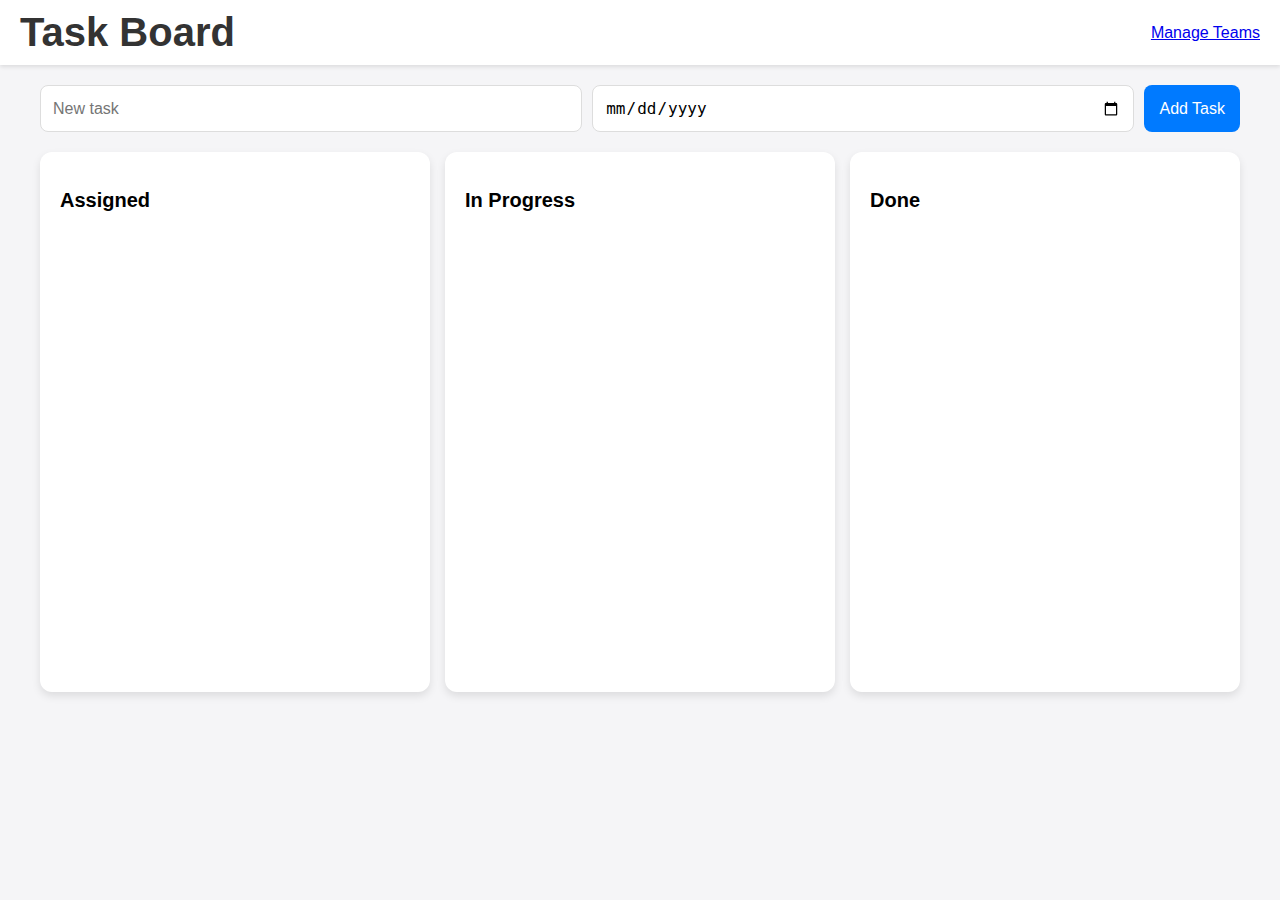
<file: templates/index.html>
<!DOCTYPE html>
<html lang="en">
<head>
    <meta charset="UTF-8">
    <meta name="viewport" content="width=device-width, initial-scale=1.0">
    <title>Task Board</title>
    <link rel="stylesheet" href="/static/style.css">
</head>
<body>

    <nav class="navbar">
        <div class="navbar-brand">Task Board</div>
        <div class="navbar-links">
            <a href="/teams">Manage Teams</a>
        </div>
    </nav>
    
    <div id="taskSection">
        <div class="add-task-container">
            <input type="text" id="taskInput" placeholder="New task" required>
            <input type="date" id="taskDeadline" required>
            <button class="add-task-button" onclick="createTask()">Add Task</button>
        </div>
        
        <div class="board">
            <div id="assigned" class="column" ondrop="drop(event, 'assigned')" ondragover="allowDrop(event)">
                <h2>Assigned</h2>
                <div id="tasks-assigned"></div>
            </div>
            <div id="in-progress" class="column" ondrop="drop(event, 'in-progress')" ondragover="allowDrop(event)">
                <h2>In Progress</h2>
                <div id="tasks-in-progress"></div>
            </div>
            <div id="done" class="column" ondrop="drop(event, 'done')" ondragover="allowDrop(event)">
                <h2>Done</h2>
                <div id="tasks-done"></div>
            </div>
        </div>
    </div>

    <script>
        document.getElementById("loginForm").addEventListener("submit", handleLogin);

        

        function allowDrop(event) {
            event.preventDefault();
        }

        function drag(event) {
            event.dataTransfer.setData("text", event.target.getAttribute("data-id"));
        }

        function drop(event, status) {
            event.preventDefault();
            const taskId = event.dataTransfer.getData("text");
            updateTaskStatus(taskId, status);
        }

        function updateTaskStatus(taskId, status) {
            fetch(`/tasks/${status}`, {
                method: 'POST',
                headers: {
                    'Content-Type': 'application/json'
                },
                body: JSON.stringify({ id: taskId })
            })
            .then(response => response.json())
            .then(data => {
                if (data.success) {
                    loadTasks();
                } else {
                    console.error('Failed to update task status');
                }
            });
        }

        function createTask() {
            const taskInput = document.getElementById("taskInput");
            const taskDeadline = document.getElementById("taskDeadline");
            const description = taskInput.value.trim();
            const deadline = taskDeadline.value;

            if (description) {
                fetch('/tasks', {
                    method: 'POST',
                    headers: {
                        'Content-Type': 'application/json'
                    },
                    body: JSON.stringify({ description, deadline })
                })
                .then(response => response.json())
                .then(data => {
                    if (data.success) {
                        addTaskToColumn('assigned', data.task);
                        taskInput.value = '';
                        taskDeadline.value = '';
                    } else {
                        console.error('Failed to create task');
                    }
                });
            }
        }

        function loadTasks() {
            fetch('/tasks-data')
                .then(response => response.json())
                .then(data => {
                    Object.keys(data).forEach(status => {
                        const columnId = `tasks-${status.replace(' ', '-')}`;
                        const column = document.getElementById(columnId);
                        column.innerHTML = '';
                        data[status].forEach(task => {
                            addTaskToColumn(status, task);
                        });
                    });
                });
        }

        function addTaskToColumn(status, task) {
            const columnId = `tasks-${status.replace(' ', '-')}`;
            const column = document.getElementById(columnId);
            const taskElement = document.createElement('div');
            taskElement.className = 'task';
            taskElement.setAttribute('draggable', 'true');
            taskElement.setAttribute('data-id', task.id);
            taskElement.setAttribute('ondragstart', 'drag(event)');

            const deleteButton = document.createElement('button');
            deleteButton.textContent = 'Delete';
            deleteButton.onclick = () => deleteTask(task.id);

            taskElement.textContent = `${task.description} (Deadline: ${task.deadline})`;
            taskElement.appendChild(deleteButton);
            column.appendChild(taskElement);
        }

        function deleteTask(taskId) {
            fetch(`/tasks/${taskId}`, {
                method: 'DELETE'
            })
            .then(response => response.json())
            .then(data => {
                if (data.success) {
                    loadTasks();
                } else {
                    console.error('Failed to delete task');
                }
            });
        }
    </script>
</body>
</html>
</file>
<file: static/style.css>
/* General Body Styles */
body {
    font-family: -apple-system, BlinkMacSystemFont, "Segoe UI", Roboto, "Helvetica Neue", Arial, sans-serif;
    background-color: #f5f5f7;
    margin: 0;
    padding: 0;
    box-sizing: border-box;
    color: #333;
}

/* Navbar Styles */
.navbar {
    display: flex;
    justify-content: space-between;
    align-items: center;
    background-color: #ffffff;
    color: #333;
    padding: 10px 20px;
    box-shadow: 0 2px 4px rgba(0, 0, 0, 0.1);
}

.navbar-brand {
    font-size: 40px;
    font-weight: bold;
}

/* Login Form Styles */
#loginForm {
    max-width: 400px;
    margin: 40px auto;
    padding: 20px;
    background: #ffffff;
    border-radius: 12px;
    box-shadow: 0 4px 8px rgba(0, 0, 0, 0.1);
}

#loginForm label {
    display: block;
    margin-bottom: 8px;
    font-weight: 600;
}

#loginForm input {
    width: calc(100% - 22px);
    padding: 12px;
    margin-bottom: 15px;
    border: 1px solid #ddd;
    border-radius: 8px;
    transition: border-color 0.3s;
}

#loginForm input:focus {
    border-color: #007aff;
    outline: none;
}

#loginForm button {
    background-color: #007aff;
    color: white;
    border: none;
    padding: 12px;
    border-radius: 8px;
    cursor: pointer;
    font-size: 16px;
    transition: background 0.3s;
}

#loginForm button:hover {
    background-color: #0051a8;
}

/* Task Section Styles */
#taskSection {
    margin: 20px auto;
    max-width: 1200px;
}

/* Board Styles */
.board {
    display: flex;
    justify-content: space-between;
    gap: 15px;
}

/* Column Styles */
.column {
    flex: 1;
    padding: 20px;
    background: #ffffff;
    border-radius: 12px;
    box-shadow: 0 4px 8px rgba(0, 0, 0, 0.1);
    min-height: 500px;
    overflow-y: auto;
}

.column h2 {
    font-size: 20px;
    color: black;
    margin-bottom: 15px;
}

/* Task Styles */
.task {
    display: flex;
    justify-content: space-between;
    align-items: center;
    padding: 15px;
    margin-bottom: 10px;
    background: #f9f9f9;
    border: 1px solid #e0e0e0;
    border-radius: 8px;
    cursor: move;
    box-shadow: 0 1px 2px rgba(0, 0, 0, 0.1);
    transition: background 0.3s;
}

.task:hover {
    background: #e5e5ea;
}

/* Delete Button Styles */
.delete-button {
    background-color: #ff3b30;
    color: white;
    border: none;
    border-radius: 50%;
    width: 30px;
    height: 30px;
    cursor: pointer;
    display: flex;
    justify-content: center;
    align-items: center;
    transition: background 0.3s;
}

.delete-button:hover {
    background-color: #ff2b2b;
}

.add-task-container {
    display: flex;
    margin-bottom: 20px;
}

.add-task-container input {
    flex: 1;
    padding: 12px;
    border: 1px solid #ddd;
    border-radius: 8px;
    margin-right: 10px;
    font-size: 16px;
}

.add-task-button {
    background-color: black;
    color: white;
    border: none;
    padding: 12px;
    border-radius: 8px;
    cursor: pointer;
    font-size: 16px;
    transition: background 0.3s;
}

.add-task-button:hover {
    background-color: #80d30c;
}


/* Table Styles */
table {
    width: 70%;
    border-collapse: collapse;
    margin: 20px 0;
    border-radius: 12px;
    overflow: hidden;
    box-shadow: 0 2px 8px rgba(0, 0, 0, 0.1);
    margin: auto;
}

th, td {
    padding: 15px;
    text-align: left;
    border: 1px solid #e0e0e0;
}

th {
    background-color: black;
    color: white;
    font-weight: bold;
}

tr:nth-child(even) {
    background-color: #f9f9f9;
}

tr:hover {
    background-color: #e5e5ea;
}

/* H1 Styles */
h1 {
    text-align: center;
    margin-top: 40px;
    font-size: 28px;
    color: #333;
}

/* Button Styles */
.add-task-button, .delete-button {
    background-color: #007aff;
    color: white;
    border: none;
    border-radius: 8px;
    padding: 10px 15px;
    cursor: pointer;
    font-size: 16px;
    transition: background 0.3s;
}

.add-task-button:hover, .delete-button:hover {
    background-color: #0051a8;
}

/* Additional Styles */
.add-task-container {
    display: flex;
    justify-content: center;
    margin-bottom: 20px;
}
</file>
